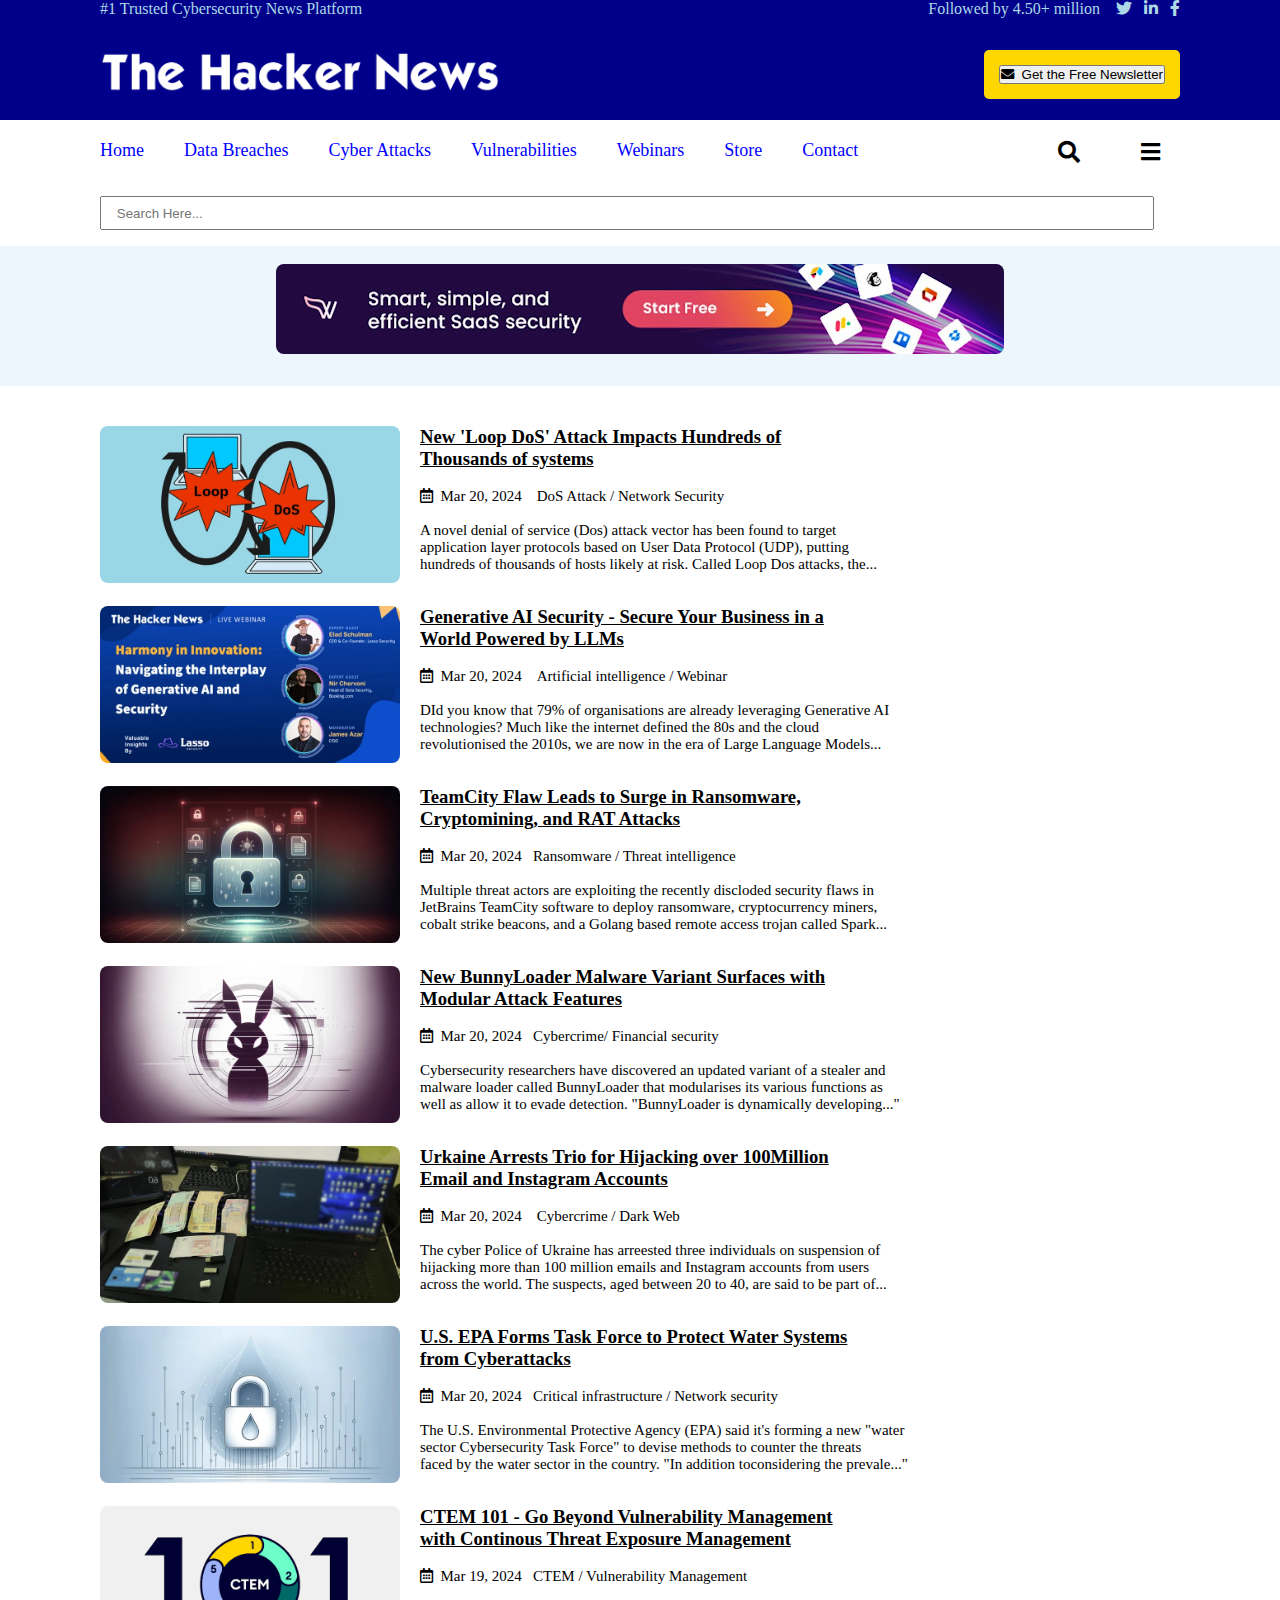
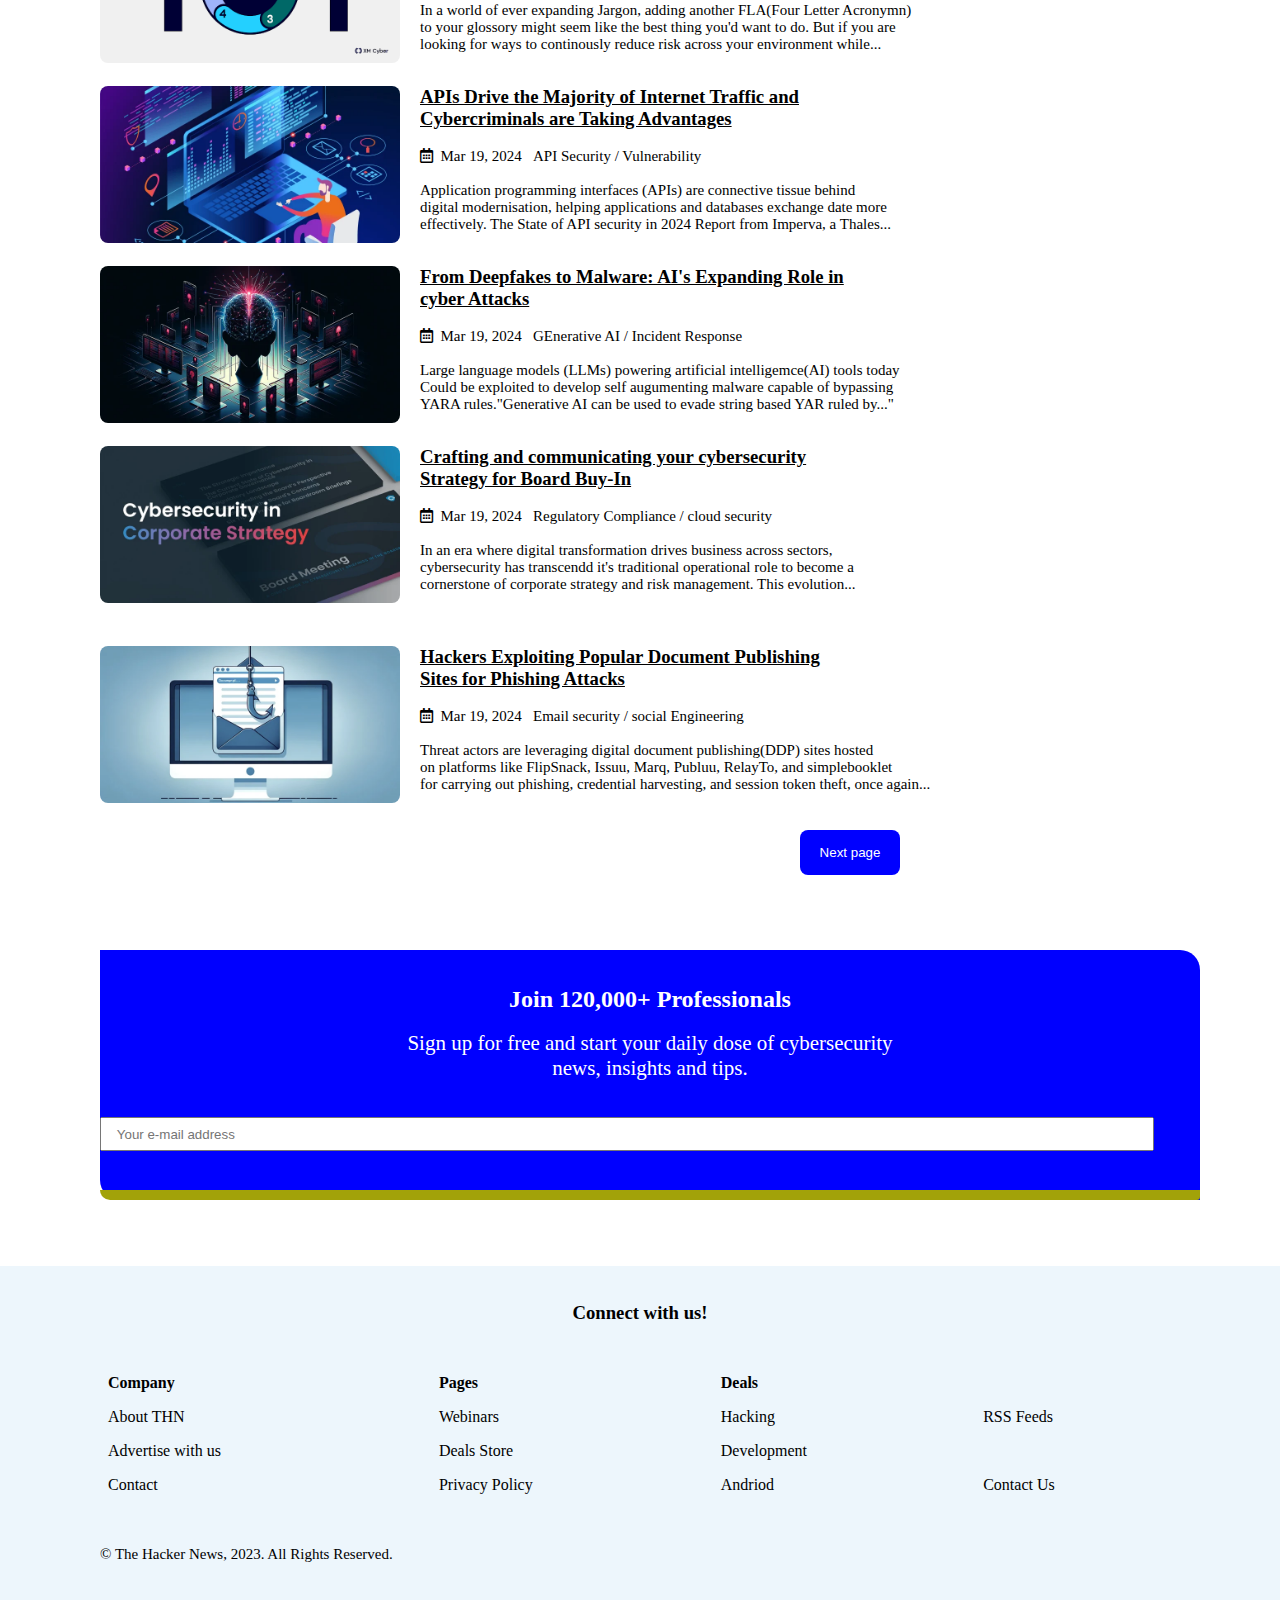
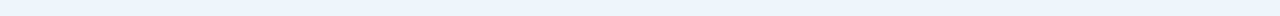
<file: index.html>
<!DOCTYPE html>
<html lang="en">
<head>
    <meta charset="UTF-8">
    <meta name="viewport" content="width=device-width, initial-scale=1.0">
    <title>Hacker News</title>
    <link rel="stylesheet" href="Hacker News.css">

    <link rel="stylesheet" href="https://cdnjs.cloudflare.com/ajax/libs/font-awesome/5.15.4/css/all.min.css" crossorigin="anonymous" />

    
</head>
<body>
    <div class="header">
     <div class="trusted"> #1 Trusted Cybersecurity News Platform</div>
     <div class="social">Followed by 4.50+ million &nbsp;&nbsp;&nbsp;<i class='fab'>&#xf099;</i>&nbsp;&nbsp;&nbsp;<i class='fab'>&#xf0e1;</i>&nbsp;&nbsp;&nbsp;<i class='fab'>&#xf39e;</i> </div>
     <div class="logo"><img src="hacker logo.png" width="400"></div>
     <div class="get"><button><i class='fas'>&#xf0e0;</i>&nbsp;&nbsp;Get the Free Newsletter</button></div>
    </div>

    <nav>
        <ul>
            <li><a href="https://thehackernews.com/">Home</a></li>
            <li><a href="https://thehackernews.com/search/label/data%20breach">Data Breaches</a></li>
            <li><a href="https://thehackernews.com/search/label/Cyber%20Attack">Cyber Attacks</a></li>
            <li><a href="https://thehackernews.com/search/label/Vulnerability">Vulnerabilities</a></li>
            <li><a href="https://thehackernews.com/p/upcoming-hacker-news-webinars.html">Webinars</a></li>
            <li><a href="https://deals.thehackernews.com/search?query=cybersecurity%2Bhacking%2BVPN%2Bsoftware">Store</a></li>
            <li><a href="https://thehackernews.com/p/submit-news.html">Contact</a></li>
        </ul>
    </nav>
    <div class="search">
        <i class='fas'>&#xf002;</i> </div>
        <div class="menu">
            <a class="black" href="#"><i class='fa'>&#xf0c9;</i></a>
    </div>
   <br> <form>
    <br>&nbsp;&nbsp;&nbsp;&nbsp;&nbsp;&nbsp;&nbsp;&nbsp;&nbsp;&nbsp;&nbsp;&nbsp;&nbsp;&nbsp;&nbsp;&nbsp;&nbsp;&nbsp;&nbsp;&nbsp;&nbsp;&nbsp;&nbsp;&nbsp;&nbsp;<input type="text" id="text" name="text" placeholder="&nbsp;&nbsp;&nbsp;&nbsp;Search Here...">
    </form>
    <br><div class="cent">
       <br> <P><a href="#"><img src="wing-d.jpg"></a></P>
    </div>

    <!--     News section      -->
    <div class="news">
        <div class="first"><img src="dos.webp" width="300"></div>
        <div class="text1"><a class="link" href="#"><h3>New 'Loop DoS' Attack Impacts Hundreds of<br> Thousands of systems</h3></a>
       <br> <a class="link2" href="#"><p><i class='far'>&#xf073;</i>&nbsp;&nbsp;Mar 20, 2024 &nbsp;&nbsp;&nbsp;DoS Attack / Network Security<br><br>A novel denial of service (Dos) attack vector has been found to target<br> application layer protocols based on User Data Protocol (UDP), putting<br>hundreds of thousands of hosts likely at risk. Called Loop Dos attacks, the...</p></a></div>
      <div class="second"><img src="lasso.webp" width="300"></div>
      <div class="text2"><a class="link" href="#"><h3>Generative AI Security - Secure Your Business in a<br> World Powered by LLMs</h3></a>
    <br><a class="link2" href="#"><p><i class='far'>&#xf073;</i>&nbsp;&nbsp;Mar 20, 2024 &nbsp;&nbsp;&nbsp;Artificial intelligence / Webinar<br><br>DId you know that 79% of organisations are already leveraging Generative AI<br> technologies? Much like the internet defined the 80s and the cloud<br>revolutionised the 2010s, we are now in the era of Large Language Models...</p></a></div>
     <div class="third"><img src="ransomware.webp" width="300"></div>
     <div class="text3"><a class="link" href="#"><h3>TeamCity Flaw Leads to Surge in Ransomware,<br>Cryptomining, and RAT Attacks</h3></a>
    <br><a class="link2" href="#"><p><i class='far'>&#xf073;</i>&nbsp;&nbsp;Mar 20, 2024&nbsp;&nbsp;&nbsp;Ransomware / Threat intelligence<br><br>Multiple threat actors are exploiting the recently discloded security flaws in<br> JetBrains TeamCity software to deploy ransomware, cryptocurrency miners,<br>cobalt strike beacons, and a Golang based remote access trojan called Spark...</p></a></div>
    <div class="fourth"><img src="rabit.webp" width="300"></div>
    <div class="text4"><a class="link" href="#"><h3>New BunnyLoader Malware Variant Surfaces with<br> Modular Attack Features</h3></a>
    <br><a class="link2" href="#"><p><i class="far">&#xf073;</i>&nbsp;&nbsp;Mar 20, 2024&nbsp;&nbsp;&nbsp;Cybercrime/ Financial security<br><br>Cybersecurity researchers have discovered an updated variant of a stealer and<br>malware loader called BunnyLoader that modularises its various functions as<br> well as allow it to evade detection. "BunnyLoader is dynamically developing..."</p></a></div>
    <div class="fifth"><img src="hacker-news.webp" width="300"></div>
    <div class="text5"><a class="link" href="#"><h3>Urkaine Arrests Trio for Hijacking over 100Million<br>Email and Instagram Accounts</h3></a>
    <br><a class="link2" href="#"><p><i class='far'>&#xf073;</i>&nbsp;&nbsp;Mar 20, 2024 &nbsp;&nbsp;&nbsp;Cybercrime / Dark Web<br><br>The cyber Police of Ukraine has arreested three individuals on suspension of<br> hijacking more than 100 million emails and Instagram accounts from users<br>across the world. The suspects, aged between 20 to 40, are said to be part of...</p></a></div>
    <div class="six"><img src="water-task-force.webp" width="300"></div>
    <div class="text6"><a class="link" href="#"><h3>U.S. EPA Forms Task Force to Protect Water Systems<br>from Cyberattacks</h3></a>
    <br><a class="link2" href="#"><p><i class='far'>&#xf073;</i>&nbsp;&nbsp;Mar 20, 2024&nbsp;&nbsp;&nbsp;Critical infrastructure / Network security<br><br>The U.S. Environmental Protective Agency (EPA) said it's forming a new "water<br>sector Cybersecurity Task Force" to devise methods to counter the threats<br>faced by the water sector in the country. "In addition toconsidering the prevale..."</p></a></div>
    <div class="seven"><img src="main.webp" width="300"></div>
    <div class="text7"><a class="link" href="#"><h3>CTEM 101 - Go Beyond Vulnerability Management<br> with Continous Threat Exposure Management</h3></a>
    <br><a class="link2" href="#"><p><i class='far'>&#xf073;</i>&nbsp;&nbsp;Mar 19, 2024&nbsp;&nbsp;&nbsp;CTEM / Vulnerability Management<br><br>In a world of ever expanding Jargon, adding another FLA(Four Letter Acronymn)<br>to your glossory might seem like the best thing you'd want to do. But if you are<br>looking for ways to continously reduce risk across your environment while...</p></a></div>
    <div class="eight"><img src="hacker.webp" width="300"></div>
    <div class="text8"><a class="link" href="#"><h3>APIs Drive the Majority of Internet Traffic and<br>Cybercriminals are Taking Advantages</h3></a>
    <br><a class="link2" href="#"><p><i class='far'>&#xf073;</i>&nbsp;&nbsp;Mar 19, 2024&nbsp;&nbsp;&nbsp;API Security / Vulnerability<br><br>Application programming interfaces (APIs) are connective tissue behind<br>digital modernisation, helping applications and databases exchange date more<br>effectively. The State of API security in 2024 Report from Imperva, a Thales...<br><br></p></a></div>           
   <div class="nine"><img src="ai.webp" width="300"></div>
   <div class="text9"><a class="link" href="#"><h3>From Deepfakes to Malware: AI's Expanding Role in<br>cyber Attacks</h3></a>
  <br><a class="link2" href="#"><p><i class='far'>&#xf073;</i>&nbsp;&nbsp;Mar 19, 2024&nbsp;&nbsp;&nbsp;GEnerative AI / Incident Response<br><br>Large language models (LLMs) powering artificial intelligemce(AI) tools today<br>Could be exploited to develop self augumenting malware capable of bypassing<br>YARA rules."Generative AI can be used to evade string based YAR ruled by..."</p></a></div>
  <div class="ten"><img src="cyber.webp" width="300"></div>
    <div class="text10"><a class="link" href="#"><h3>Crafting and communicating your cybersecurity<br>Strategy for Board Buy-In</h3></a>
        <br><a class="link2" href="#"><p><i class='far'>&#xf073;</i>&nbsp;&nbsp;Mar 19, 2024&nbsp;&nbsp;&nbsp;Regulatory Compliance / cloud security<br><br>In an era where digital transformation drives business across sectors,<br>cybersecurity has transcendd it's traditional operational role to become a<br>cornerstone of corporate strategy and risk management. This evolution...</p></a></div>
        <div class="eleven"><img src="phishing.webp" width="300"></div>
    <div class="text11"><a class="link" href="#"><h3>Hackers Exploiting Popular Document Publishing<br>Sites for Phishing Attacks</h3></a>
        <br><a class="link2" href="#"><p><i class='far'>&#xf073;</i>&nbsp;&nbsp;Mar 19, 2024&nbsp;&nbsp;&nbsp;Email security / social Engineering<br><br>Threat actors are leveraging digital document publishing(DDP) sites hosted<br>on platforms like FlipSnack, Issuu, Marq, Publuu, RelayTo, and simplebooklet<br> for carrying out phishing, credential harvesting, and session token theft, once again...</p></a></div>
</div>
 <button class="next"><a  class="page" href="#">Next page</a></button>
 <div class="join">
    <br><br><h2>Join 120,000+ Professionals</h2>
    <br><p class="sign">Sign up for free and start your daily dose of cybersecurity<br>news, insights and tips.</p>
   <br> <form>
    &nbsp;&nbsp;&nbsp;&nbsp;&nbsp;&nbsp;&nbsp;&nbsp;&nbsp;&nbsp;&nbsp;&nbsp;&nbsp;&nbsp;&nbsp;&nbsp;&nbsp;&nbsp;&nbsp;&nbsp;&nbsp;&nbsp;&nbsp;&nbsp;&nbsp;&nbsp;&nbsp;&nbsp;&nbsp;&nbsp;&nbsp;&nbsp;&nbsp;&nbsp;&nbsp;&nbsp;&nbsp;&nbsp;&nbsp;&nbsp;&nbsp;&nbsp;&nbsp;&nbsp;&nbsp;&nbsp;&nbsp;&nbsp;&nbsp;&nbsp;&nbsp;&nbsp;&nbsp;&nbsp;&nbsp;&nbsp;&nbsp;&nbsp;&nbsp;&nbsp;&nbsp;&nbsp;&nbsp;&nbsp;&nbsp;&nbsp;&nbsp;&nbsp;&nbsp;&nbsp;&nbsp;&nbsp;&nbsp;&nbsp;&nbsp;&nbsp;&nbsp;&nbsp;&nbsp;&nbsp;&nbsp;&nbsp;&nbsp;&nbsp; <input type="text"  name="text" class="email"placeholder="&nbsp;&nbsp;&nbsp;&nbsp;Your e-mail address">
    </form>
    <div class="yellow"></div>
 </div>
 <!-- My footer  -->
 <footer>
    <br><br><h3 class="cet">Connect with us!</h3>
    <table>
        <tr>
            <th>Company</th>
            <th>Pages</th>
            <th>Deals</th>
            <th></th>
        </tr>
        <tr>
        <td><a class="tip" href="#">About THN</a></td>
        <td><a class="tip" href="#">Webinars</a></td>
        <td><a class="tip" href="#">Hacking</a></td>
        <td><a class="tip" href="#">RSS Feeds</a></td></td>
        </tr>
        <tr>
            <td><a class="tip" href="#">Advertise with us</a></td>
            <td><a class="tip" href="#">Deals Store</a></td>
            <td><a class="tip" href="#">Development</a></td>
            <td></td>
        </tr>
        <td><a class="tip" href="#">Contact</a></td>
        <td><a class="tip" href="#">Privacy Policy</a></td>
        <td><a class="tip" href="#">Andriod</a></td>
        <td><a class="tip" href="#">Contact Us</a></td>
        </tr>
    </table>
    <br><br><br><p class="copy">© The Hacker News, 2023. All Rights Reserved.</p>


 </footer>


    
</body>
</html>
</file>
<file: Hacker News.css>
*{
    margin:0;
    padding:0;
}
.header{
    position: relative;
    background-color:darkblue;
    color: white;
    width:100%;
    height:120px;

}
.trusted{
    position: absolute;
    float: left;
    left:100px;
    color:lightblue;

}
.social{
    position:absolute;
    float: right;
    right:100px;
    color:lightblue;
}
.logo{
    position:absolute;
    top:50px;
    left:100px;
}
.get{
    position:absolute;
    top:50px;
    right:100px;
    background-color: gold;
   
    padding:15px;
    border-radius: 5px;
}
nav{
    position:relative;
    left:80px;
    height:40px;
    width:100%;

}

ul{
    list-style-type: none;
    background-color: none;
    overflow:hidden;
}
li{
    float:left;

}
li a:hover{
    background-color: black;
}
li a{
    font-size: 18px;
    display:block;
    padding:20px;
    color:blue;
    text-decoration:none;
}
.search{
    position:absolute;
    top:140px;
    color:black;
    right:200px;
    font-size: 22px;
}
.menu{
    position:absolute;
    top:140px;
    color:black;
    right:120px;
    font-size: 22px;
}
.black{
    color: black;
}
form{
    width:100%;
    height:50px;
}
input{
    width:1050px;
    height:30px;
}
.cent{
    background-color:rgb(237, 246, 252);
    width:100%;
    height:140px;
    text-align: center;
}
.link{
    text-decoration: underline;
    color: black;
}
.link2{
    text-decoration: none;
    color: black;
}
.news{
    position: relative;
    height:2480px;
}
img{
    border-radius: 8px;
}
.first{
    position:absolute;
    top:40px;
    left:100px;
}
p{
    font-size: 15px;
}
.text1{
    position:absolute;
    top:40px;
    left:420px;
}
.second{
    position:absolute;
    top:220px;
    left:100px;
}
.text2{
    position:absolute;
    top:220px;
    left:420px;
}
.third{
    position:absolute;
    top:400px;
    left:100px;
}
.text3{
    position:absolute;
    top:400px;
    left:420px;
}
.fourth{
    position:absolute;
    top:580px;
    left:100px;
}
.text4{
    position:absolute;
    top:580px;
    left:420px;
}
.fifth{
    position:absolute;
    top:760px;
    left:100px;
}
.text5{
    position:absolute;
    top:760px;
    left:420px;
}
.six{
    position:absolute;
    top:940px;
    left:100px;
}
.text6{
    position:absolute;
    top:940px;
    left:420px;
}
.seven{
    position:absolute;
    top:1120px;
    left:100px;
}
.text7{
    position:absolute;
    top:1120px;
    left:420px;
}
.eight{
    position:absolute;
    top:1300px;
    left:100px;
}
.text8{
    position:absolute;
    top:1300px;
    left:420px;
}
.nine{
    position:absolute;
    top:1480px;
    left:100px;
}
.text9{
    position:absolute;
    top:1480px;
    left:420px;
}
.ten{
    position:absolute;
    top:1660px;
    left:100px;
}
.text10{
    position:absolute;
    top:1660px;
    left:420px;
}
.eleven{
    position:absolute;
    top:1860px;
    left:100px;
}
.text11{
    position:absolute;
    top:1860px;
    left:420px;
}
.next{
    position:absolute;
    top:2430px;
    left:800px;
    background-color: blue;
    padding:15px;
    color:white;
    width: 100px;
    border-radius: 8px;
    border-style: none;
}
.page{
    color:white;
    text-decoration: none;
}
.join{
    position:absolute;
    top: 2550px;
    left:100px;
    width:1100px;
    height:250px;
    background-color: blue;
    color:white;
    border-top-right-radius: 20px;
    border-bottom-left-radius: 20px;

}
h2{
    text-align: center;
}
.sign{
    text-align: center;
    font-size: 21px;
}
.emai{
    width:400px;
    height:50px;
}
.yellow{
    position: absolute;
    top:240px;
    left:0px;
    width:1100px;
    height:10px;
    background-color: rgb(162, 162, 9);
    border-bottom-left-radius: 25px;
    border-bottom-right-radius: 8px;

}
footer{
    position:relative;
    width:100%;
    height:350px;
    background-color:rgb(237, 246, 252);
}
.cet{
    text-align:center;
}
table{
    position:absolute;
    top:100px;
    left:100px;
    width:1100px;
    border-collapse: collapse;
    

}

td, th{
    text-align: left;
    padding:8px;
    
}
 .tip{
    color:black;
    text-decoration: none;
}
.copy{
    position:absolute;
    top:280px;
    left:100px;
}
@media(max-width:768px){
    body{
       background: green;
        overflow-x: hidden;
    }

    .header{
        height:32vh;
    }
    .trusted{
    left:5rem;
       top:1.2rem;
    }
    .social{
       left:5rem;
    }
    .logo{
        left:1rem;
    }
    .get{
        top:7rem;
    
    }
    ul{
        position: absolute;
        left:-5rem;
    }
    .search{
      
        top:20rem;
        right:7rem;
    }
    .menu{
        top:20rem;
        right:4rem;
    }
    form{
        position: relative;
        top:3rem;
        left:-3rem;
    }
    input{
        
        width:50vw;
    }
    .cent{
        top:2rem;
        position: relative;
        height: 15vh;
    }
    .cent img{
        width:90vw;
    }.first,.second,.third,.fourth,.fifth,.six,.seven,.eight,.nine,.ten,.eleven{
        
        left:20px;
    }
    .first img ,.second img,.third img,.fourth img,.fifth img,.six img, .seven img,.eight img,.nine img,.ten img,.eleven img{
        width:50vw;
    }
    .text1,.text2,.text3,.text4,.text5,.text6,.text7,.text8,.text9,.text10,.text11{
        left:16rem;
    
    }
    .text1 h3, .text2 h3,.text3 h3,.text4 h3,.text5 h3,.text6 h3,.text7 h3,.text8 h3,.text9 h3,.text10 h3,.text11 h3{
        font-size: 0.7rem;
    }
    .text1 p,.text2 p,.text3 p,.text4 p,.text5 p,.text6 p,.text7 p,.text8 p, .text9 p,.text10 p, .text11 p{
        font-size: 0.6rem;
    }
    .next{
        top:160rem;
        
        left:17rem;
    }
    .news{
        height:450vh;
    }
    .join{
        top:170rem;
        left:3rem;
        width:75vw;
       
    }
    .join form{

        left:0;
        top:0;
    }
    .yellow{
        width:75vw;
    }
    table{
        left:2rem;
        width:10vw;
    }
    .copy{
        top:19rem;
        left:2rem;
    
    }
}
@media  (min-width:768px) and (max-width: 1024px){
    body{
       overflow-x: hidden;
      
    }
   
    .search,.menu{
        top:11rem;
    }
    form{
        position: relative;
        top:3rem;
        left:-3rem;
    }
    input{
        
        width:50vw;
    }
    .cent{
        top:2rem;
        position: relative;
        height: 22vh;
    }
.first,.second,.third,.fourth,.fifth,.six,.seven,.eight,.nine,.ten,.eleven{
        
    left:15px;
}
.first img ,.second img,.third img,.fourth img,.fifth img,.six img, .seven img,.eight img,.nine img,.ten img,.eleven img{
    width:40vw;
}
.text1,.text2,.text3,.text4,.text5,.text6,.text7,.text8,.text9,.text10,.text11{
    left:28rem;

}
.text1 h3, .text2 h3,.text3 h3,.text4 h3,.text5 h3,.text6 h3,.text7 h3,.text8 h3,.text9 h3,.text10 h3,.text11 h3{
    font-size: 0.9rem;
}
.text1 p,.text2 p,.text3 p,.text4 p,.text5 p,.text6 p,.text7 p,.text8 p, .text9 p,.text10 p, .text11 p{
    font-size: 0.8rem;}
    .next{
        top:2450px;
        
        left:40rem;
    }
    .join{
        left:3rem;
        width:75vw;
       
    }
    .join form{

        left:0;
        top:0;
    }
    .yellow{
        width:75vw;
    }
    table{
       
        width:70vw;
    }
}
</file>
